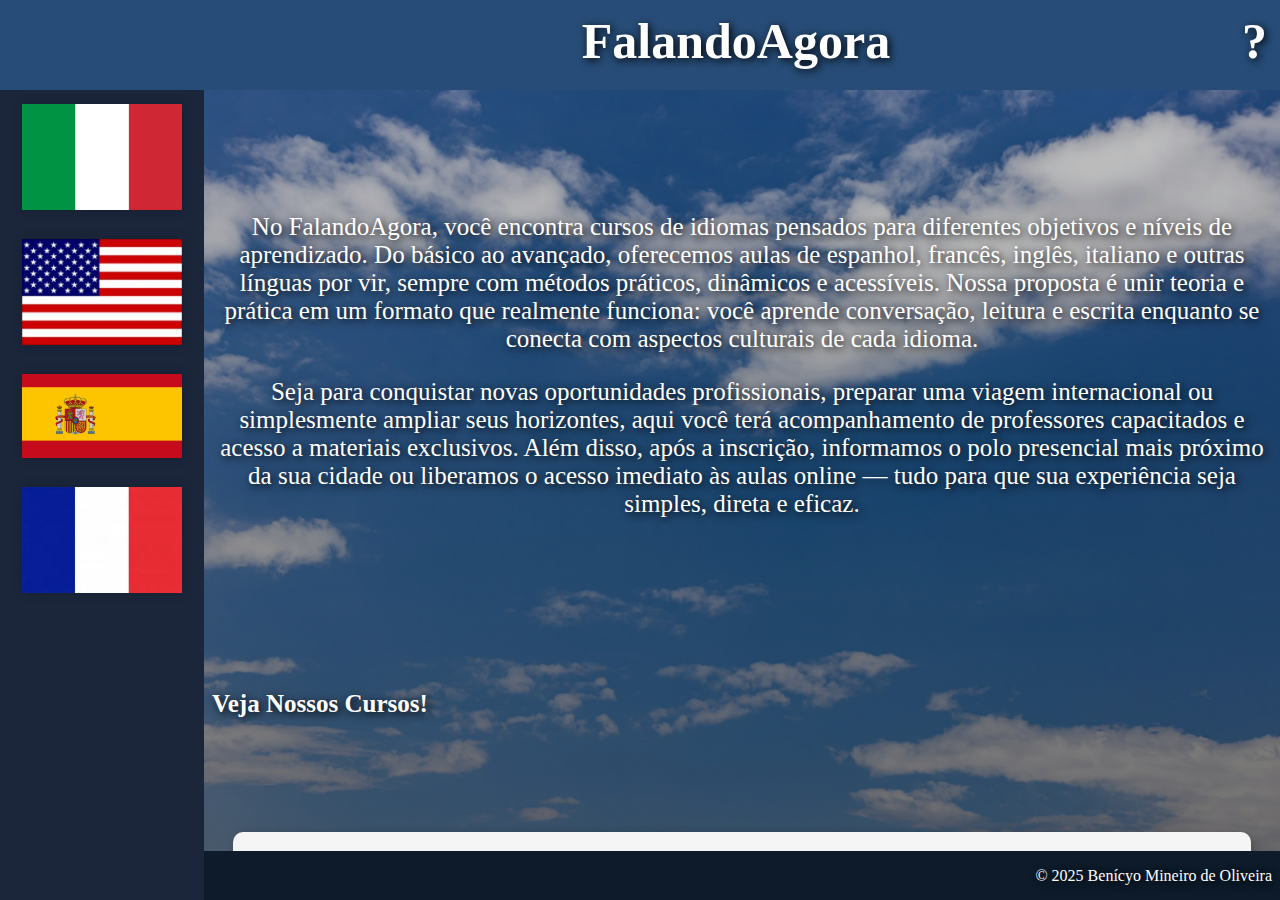
<file: index.html>
<!DOCTYPE html>
<html lang="pt-BR">
<head>
      <link rel="icon" href="imagens/emoji.png" type="image/png">
    <meta charset="UTF-8">
    <meta name="viewport" content="width=device-width, initial-scale=1.0">
    <title>FalandoAgora</title>
    <link rel="stylesheet" type="text/css" href="style.css"/>
</head>



<frameset rows="10%,*" frameborder="2%" border="none" framespacing="2%" noresize>
<frame src="header.html" name="header">

    <frameset cols="16%,*"border="none">
       
        <frame src="nav.html" name="nav">



            <frameset rows="94%,*" border="none">
            <frame src="article.html" name="article">
            <frame src="footer.html" name="footer">
            </frameset>


</frameset>

</html>
</file>
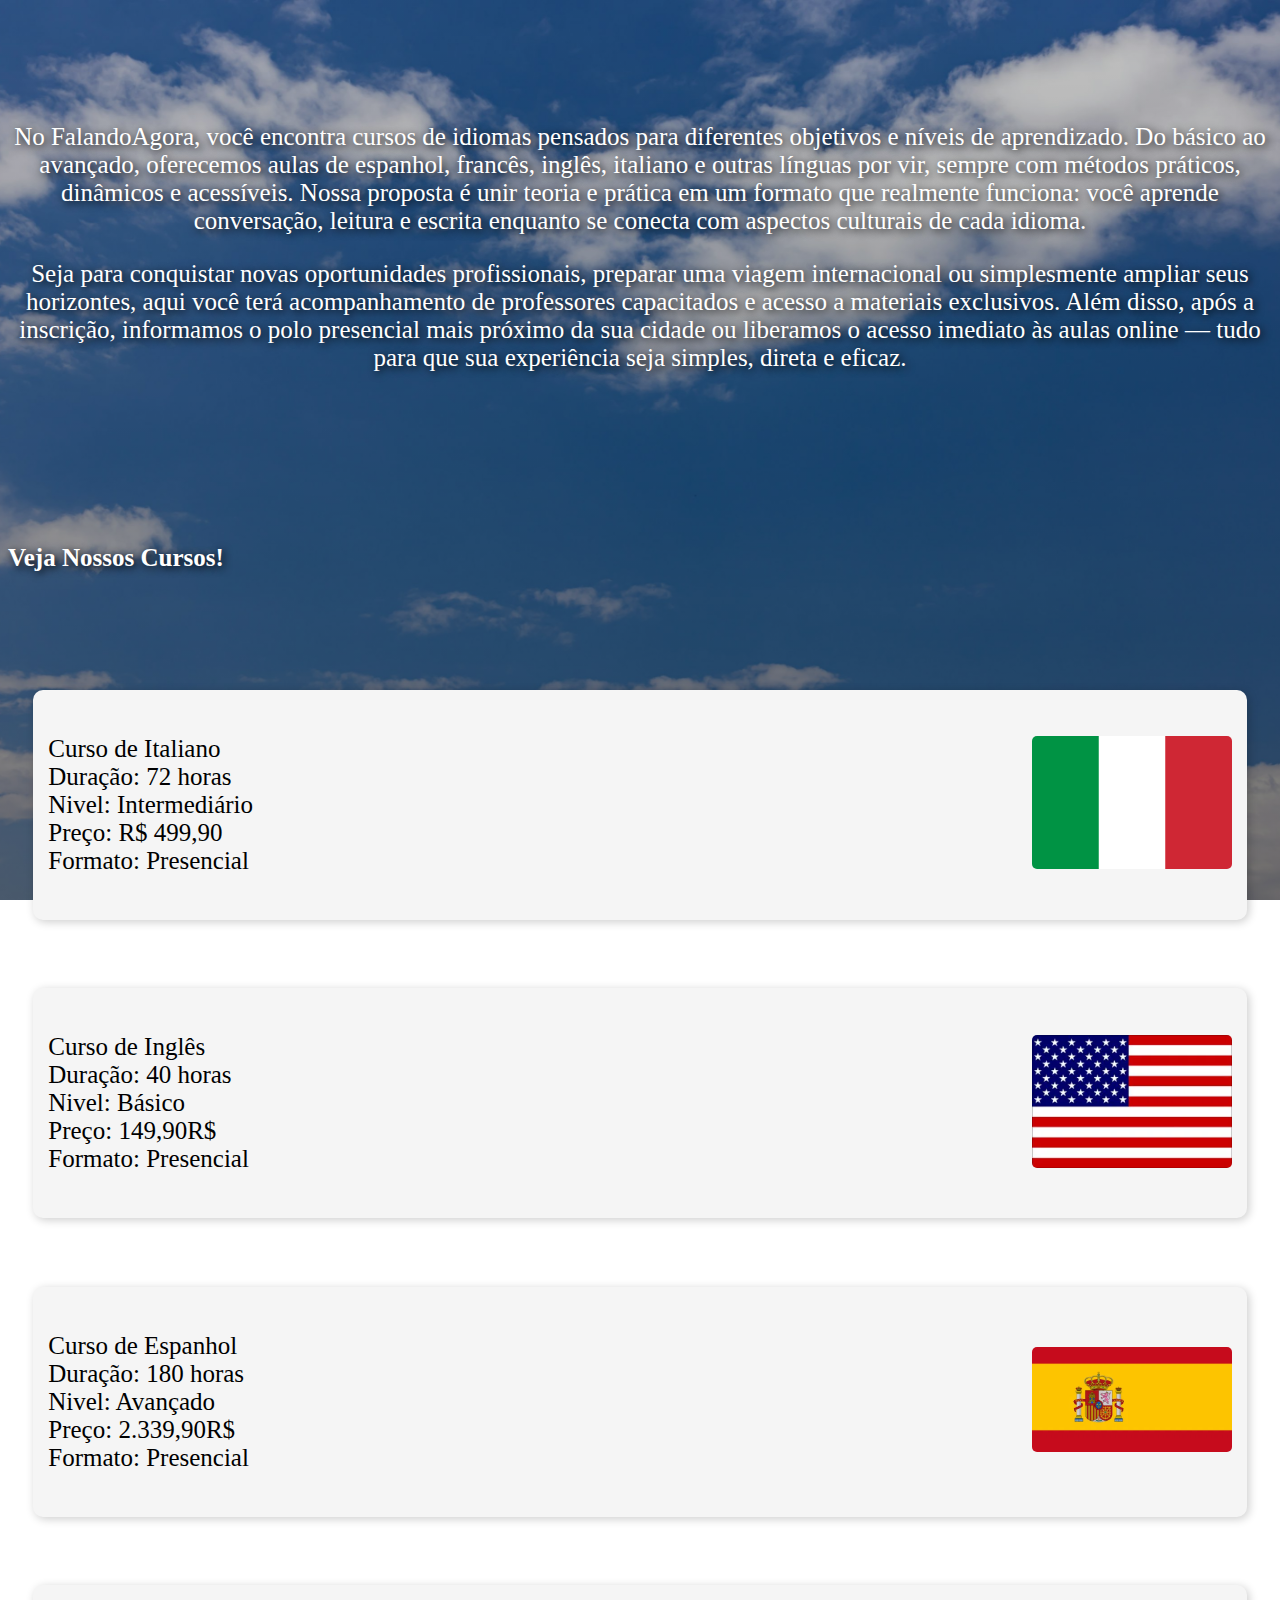
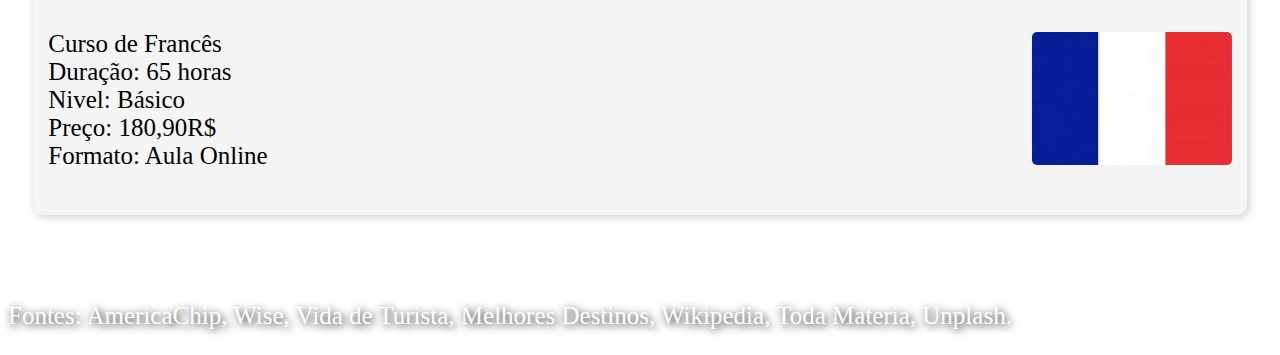
<file: article.html>
<!DOCTYPE html>
<html lang="en">
<head>
    <meta charset="UTF-8">
    <meta name="viewport" content="width=device-width, initial-scale=1.0">
    <title>Article</title>
        <link rel="stylesheet" type="text/css" href="style.css"/>
 <style type="text/css">
            body    {
              background: 
    linear-gradient(rgba(0, 0, 0, 0.2), rgba(0, 0, 0, 0.5)),
    url("imagens/ceu.jpeg");
  background-size: cover;
  background-repeat: no-repeat;
  background-position: center;
  background-attachment: fixed;
                    }
                  </style>
</head>
<body style="overflow-x: hidden;">
  <br><br><br><br><br>
        <div class="centralizar textomedio">
        <p class="textobranco">No FalandoAgora, você encontra cursos de idiomas pensados para diferentes objetivos e níveis de aprendizado. Do básico ao avançado, oferecemos aulas de espanhol, francês, inglês, italiano e outras línguas por vir, sempre com métodos práticos, dinâmicos e acessíveis. Nossa proposta é unir teoria e prática em um formato que realmente funciona: você aprende conversação, leitura e escrita enquanto se conecta com aspectos culturais de cada idioma.</p>

        <p class="textobranco">Seja para conquistar novas oportunidades profissionais, preparar uma viagem internacional ou simplesmente ampliar seus horizontes, aqui você terá acompanhamento de professores capacitados e acesso a materiais exclusivos. Além disso, após a inscrição, informamos o polo presencial mais próximo da sua cidade ou liberamos o acesso imediato às aulas online — tudo para que sua experiência seja simples, direta e eficaz.</p>
    </div>

<br><br><br><br><br><br><br>
<h2 class="textomedio textobranco">
Veja Nossos Cursos!
</h2>
<br><br><br><br>


<a href="formularioitalia.html" target="article">


<div class="card animacao">
    <div class="card-text">
                
<p class="textomedio">
        Curso de Italiano<br>
        Duração: 72 horas<br>
        Nivel: Intermediário<br>
        Preço: R$ 499,90<br>
        Formato: Presencial
</p>
    </div>

     <div class="card-img">
        <img src="imagens/bandeira_italia.jpg" alt="Imagem do curso">
    </div>    
</div>
</a> 

<br>

<a href="formulariousa.html" target="article">

<div class="card animacao">
    <div class="card-text">
                
<p class="textomedio">
        Curso de Inglês<br>
        Duração: 40 horas<br>
        Nivel: Básico<br>
        Preço: 149,90R$<br>
        Formato: Presencial
</p>
    </div>

     <div class="card-img">
        <img src="imagens/bandeira_usa.webp" alt="Imagem do curso">
    </div>    
</div>
</a>


<br>

<a href="formularioespanha.html" target="article">

<div class="card animacao">
    <div class="card-text">
                
<p class="textomedio">
        Curso de Espanhol<br>
        Duração: 180 horas<br>
        Nivel: Avançado<br>
        Preço: 2.339,90R$<br>
        Formato: Presencial
</p>
    </div>

     <div class="card-img">
        <img src="imagens/bandeira_espanha.webp" alt="Imagem do curso">
    </div>    
</div>
</a>


<br>

<a href="formulariofranca.html" target="article">

<div class="card animacao">
    <div class="card-text">
                
<p class="textomedio">
        Curso de Francês<br>
        Duração: 65 horas<br>
        Nivel: Básico<br>
        Preço: 180,90R$<br>
        Formato: Aula Online
</p>
    </div>

     <div class="card-img">
        <img src="imagens/bandeira_franca.webp" alt="Imagem do curso">
    </div>    
</div>
</a>
<br><br>
<p class="textobranco textomedio">Fontes: AmericaChip, Wise, Vida de Turista, Melhores Destinos, Wikipedia, Toda Materia, Unplash.</p>

</body>
</html>
</file>
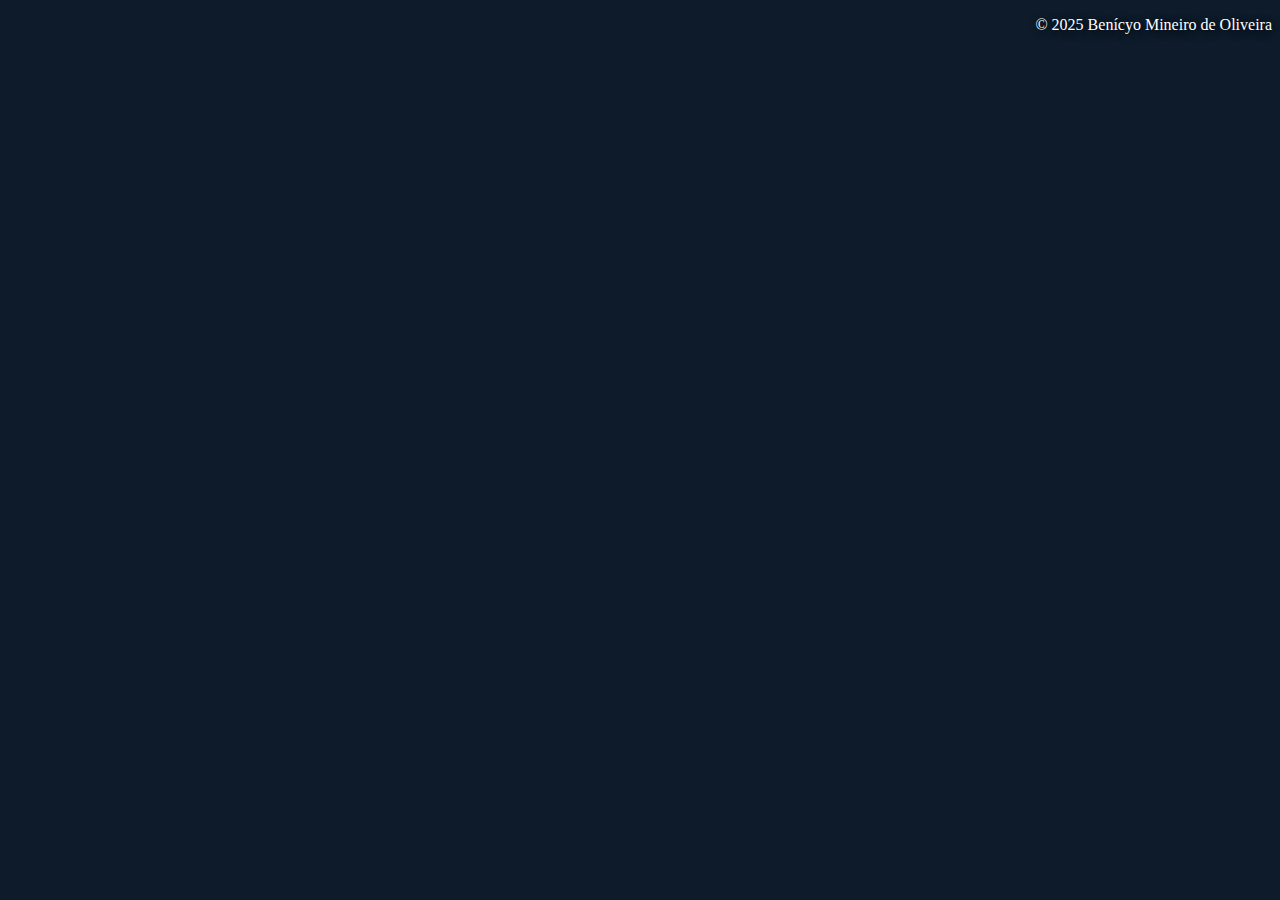
<file: footer.html>
<!DOCTYPE html>
<html lang="en">
<head>
    <meta charset="UTF-8">
    <meta name="viewport" content="width=device-width, initial-scale=1.0">
    <title>Footer</title>
        <link rel="stylesheet" type="text/css" href="style.css"/>
<style type="text/css">
            body    {
             background-color: #0D1B2A;
             overflow-y: hidden;
                  </style>


</head>
<body>



 <p class="textobranco" style="text-align: right;">© 2025 Benícyo Mineiro de Oliveira</p>
</body>
</html>
</file>
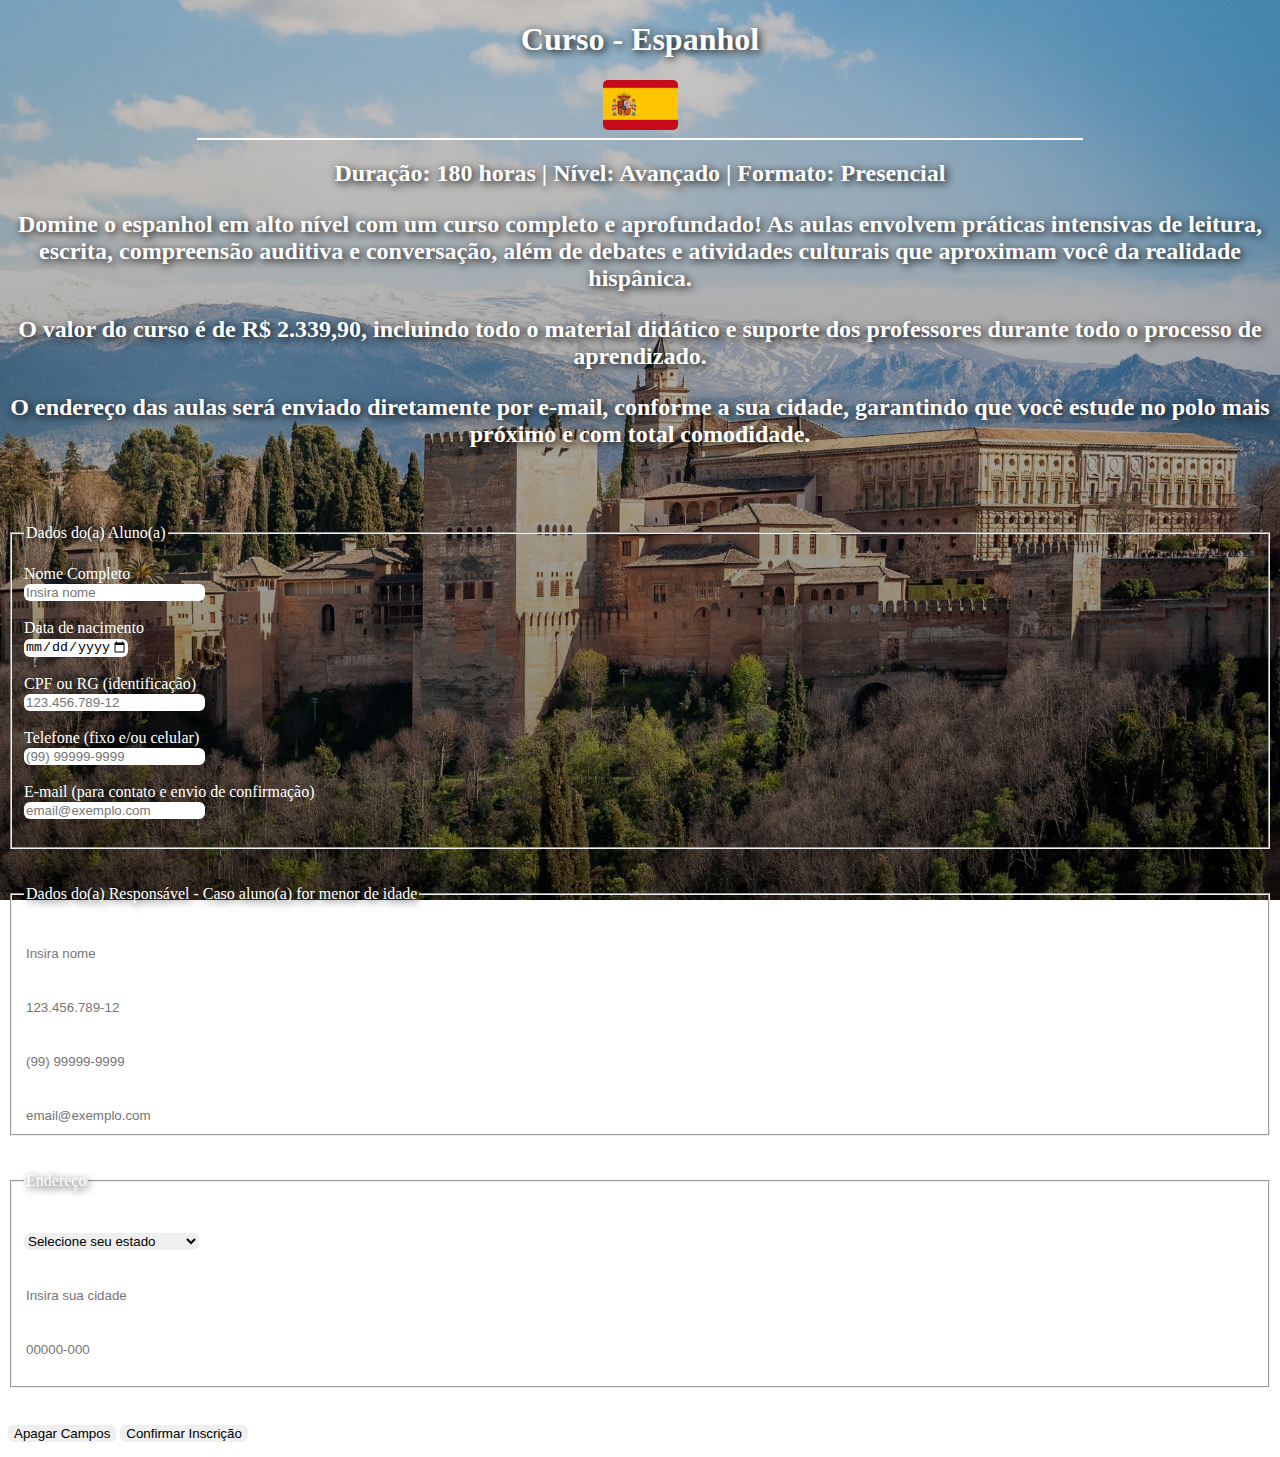
<file: formularioespanha.html>
<!DOCTYPE html>
<html lang="en">
<head>
    <meta charset="UTF-8">
    <meta name="viewport" content="width=device-width, initial-scale=1.0">
    <title>Espanha_Formulário</title>
        <link rel="stylesheet" type="text/css" href="style.css"/>
          <style type="text/css">
            body    {
              background: 
    linear-gradient(rgba(0, 0, 0, 0.2), rgba(0, 0, 0, 0.5)),
    url("imagens/fundo_espanha.jpg");
  background-size: cover;
  background-repeat: no-repeat;
  background-position: center;
  background-attachment: fixed;
                    }
                  </style>
</head>
<body>

<div class="textobranco centralizar">
<h1>
Curso - Espanhol
</h1>
  <div class="iconepequeno">
  <img src="imagens/bandeira_espanha.webp" alt="Ícone do curso">
</div>

  <hr color="white" size="2%" width="70%" align="center">


<h2>Duração: 180 horas | Nível: Avançado | Formato: Presencial<h2>

<p>Domine o espanhol em alto nível com um curso completo e aprofundado! As aulas envolvem práticas intensivas de leitura, escrita, compreensão auditiva e conversação, além de debates e atividades culturais que aproximam você da realidade hispânica.</p>

<p>O valor do curso é de R$ 2.339,90, incluindo todo o material didático e suporte dos professores durante todo o processo de aprendizado.</p>

<p>O endereço das aulas será enviado diretamente por e-mail, conforme a sua cidade, garantindo que você estude no polo mais próximo e com total comodidade.</p>
</div>
<br><br>




<p>
<form method="post" action="enviar.php">


<fieldset><br>
  <legend>Dados do(a) Aluno(a)</legend>

<label>Nome Completo</label><br>
<input type="text" name="nomealuno" placeholder="Insira nome" id="nome" size="20" maxlength="35" required>
  
<br><br>

<label>Data de nacimento</label><br>
<input type="date" name="nascimentoaluno" min="1920-01-01" max="2020-12-31" required>

<br><br>

<label>CPF ou RG (identificação)</label><br>
<input type="text" name="cpfaluno" placeholder="123.456.789-12" 
       pattern="\d{3}\.\d{3}\.\d{3}-\d{2}" required>

<br><br>

<label>Telefone (fixo e/ou celular)</label><br>
<input type="tel" name="telefonealuno" placeholder="(99) 99999-9999" 
       pattern="\(\d{2}\) \d{4,5}-\d{4}" required>

<br><br>

<label>E-mail (para contato e envio de confirmação)</label><br>
<input type="email" name="email" placeholder="email@exemplo.com" required>

<br><br>

</fieldset>

<br><br>

<fieldset><br>
  <legend>Dados do(a) Responsável - Caso aluno(a) for menor de idade</legend>

<label>Nome Completo</label><br>
<input type="text" name="nomeresponsavel" placeholder="Insira nome" id="nome" size="20" maxlength="35">
  
<br><br>

<label>CPF ou RG (identificação)</label><br>
<input type="text" name="cpfresponsavel" placeholder="123.456.789-12" 
       pattern="\d{3}\.\d{3}\.\d{3}-\d{2}">

<br><br>

       <label>Telefone (fixo e/ou celular)</label><br>
<input type="tel" name="telefoneresponsavel" placeholder="(99) 99999-9999" 
       pattern="\(\d{2}\) \d{4,5}-\d{4}">

<br><br>

<label>E-mail (para contato e envio de confirmação)</label><br>
<input type="email" name="emailresponsavel" placeholder="email@exemplo.com">

</fieldset>

<br><br>

<fieldset><br>
  <legend>Endereço</legend>

<label for="estado">Estado</label><br>
<select name="estado" id="estado" required>
  <option value="">Selecione seu estado</option>
  <option value="AC">Acre (AC)</option>
  <option value="AL">Alagoas (AL)</option>
  <option value="AP">Amapá (AP)</option>
  <option value="AM">Amazonas (AM)</option>
  <option value="BA">Bahia (BA)</option>
  <option value="CE">Ceará (CE)</option>
  <option value="DF">Distrito Federal (DF)</option>
  <option value="ES">Espírito Santo (ES)</option>
  <option value="GO">Goiás (GO)</option>
  <option value="MA">Maranhão (MA)</option>
  <option value="MT">Mato Grosso (MT)</option>
  <option value="MS">Mato Grosso do Sul (MS)</option>
  <option value="MG">Minas Gerais (MG)</option>
  <option value="PA">Pará (PA)</option>
  <option value="PB">Paraíba (PB)</option>
  <option value="PR">Paraná (PR)</option>
  <option value="PE">Pernambuco (PE)</option>
  <option value="PI">Piauí (PI)</option>
  <option value="RJ">Rio de Janeiro (RJ)</option>
  <option value="RN">Rio Grande do Norte (RN)</option>
  <option value="RS">Rio Grande do Sul (RS)</option>
  <option value="RO">Rondônia (RO)</option>
  <option value="RR">Roraima (RR)</option>
  <option value="SC">Santa Catarina (SC)</option>
  <option value="SP">São Paulo (SP)</option>
  <option value="SE">Sergipe (SE)</option>
  <option value="TO">Tocantins (TO)</option>
</select>

<br><br>

<label>Cidade</label><br>
<input type="text" name="cidade" placeholder="Insira sua cidade" id="cidade" size="20" maxlength="35" required>

<br><br>

<label>CEP</label><br>
<input type="text" name="cep" id="cep" placeholder="00000-000" pattern="\d{5}-\d{3}" required>

<br><br>

</fieldset>

<br><br>

<INPUT TYPE="RESET" VALUE="Apagar Campos">

<button type="submit">
    Confirmar Inscrição
</button>

</form>

</p>
</body>
</html>
</file>
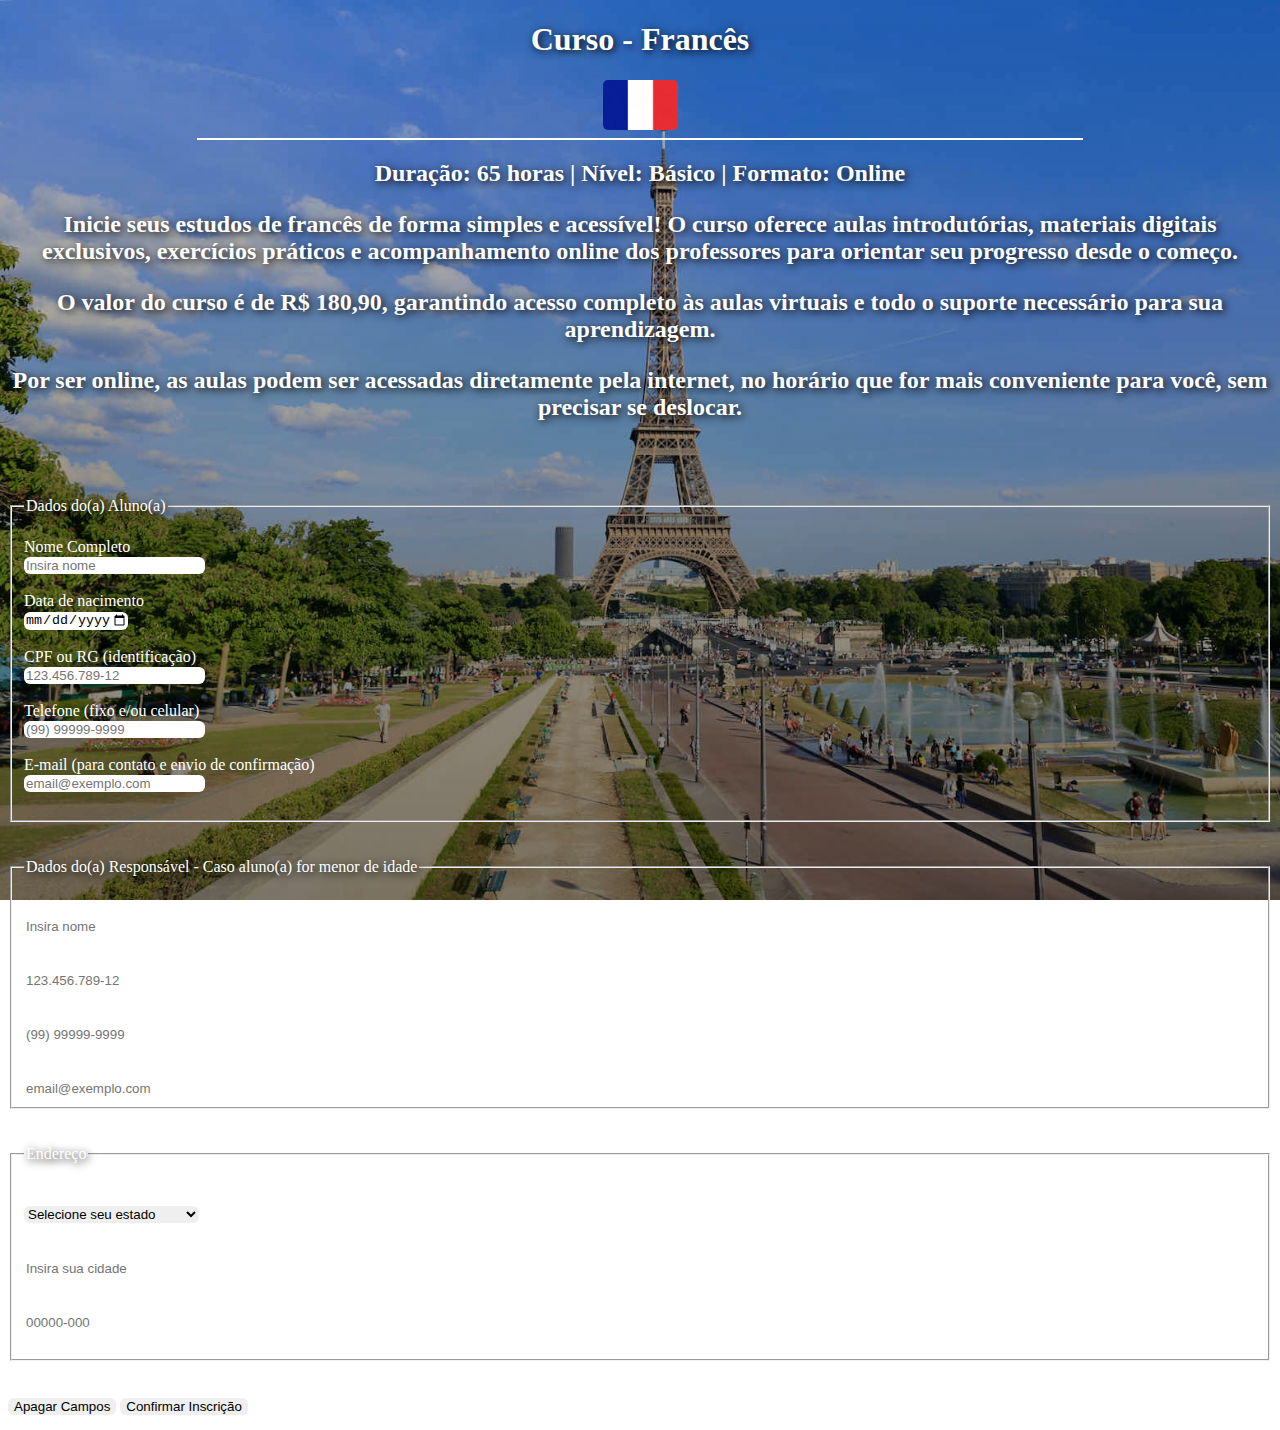
<file: formulariofranca.html>
<!DOCTYPE html>
<html lang="en">
<head>
    <meta charset="UTF-8">
    <meta name="viewport" content="width=device-width, initial-scale=1.0">
    <title>França_Formulário</title>
        <link rel="stylesheet" type="text/css" href="style.css"/>
          <style type="text/css">
            body    {
              background: 
    linear-gradient(rgba(0, 0, 0, 0.2), rgba(0, 0, 0, 0.5)),
    url("imagens/fundo_franca.jpeg");
  background-size: cover;
  background-repeat: no-repeat;
  background-position: center;
  background-attachment: fixed;
                    }
                  </style>
</head>
<body>

<div class="textobranco centralizar">
<h1>
Curso - Francês
</h1>
  <div class="iconepequeno">
  <img src="imagens/bandeira_franca.webp" alt="Ícone do curso">
</div>

  <hr color="white" size="2%" width="70%" align="center">


<h2>Duração: 65 horas | Nível: Básico | Formato: Online<h2>

<p>Inicie seus estudos de francês de forma simples e acessível! O curso oferece aulas introdutórias, materiais digitais exclusivos, exercícios práticos e acompanhamento online dos professores para orientar seu progresso desde o começo.</p>

<p>O valor do curso é de R$ 180,90, garantindo acesso completo às aulas virtuais e todo o suporte necessário para sua aprendizagem.</p>

<p>Por ser online, as aulas podem ser acessadas diretamente pela internet, no horário que for mais conveniente para você, sem precisar se deslocar.</p>
</div>
<br><br>




<p>
<form method="post" action="enviar.php">


<fieldset><br>
  <legend>Dados do(a) Aluno(a)</legend>

<label>Nome Completo</label><br>
<input type="text" name="nomealuno" placeholder="Insira nome" id="nome" size="20" maxlength="35" required>
  
<br><br>

<label>Data de nacimento</label><br>
<input type="date" name="nascimentoaluno" min="1920-01-01" max="2020-12-31" required>

<br><br>

<label>CPF ou RG (identificação)</label><br>
<input type="text" name="cpfaluno" placeholder="123.456.789-12" 
       pattern="\d{3}\.\d{3}\.\d{3}-\d{2}" required>

<br><br>

<label>Telefone (fixo e/ou celular)</label><br>
<input type="tel" name="telefonealuno" placeholder="(99) 99999-9999" 
       pattern="\(\d{2}\) \d{4,5}-\d{4}" required>

<br><br>

<label>E-mail (para contato e envio de confirmação)</label><br>
<input type="email" name="email" placeholder="email@exemplo.com" required>

<br><br>

</fieldset>

<br><br>

<fieldset><br>
  <legend>Dados do(a) Responsável - Caso aluno(a) for menor de idade</legend>

<label>Nome Completo</label><br>
<input type="text" name="nomeresponsavel" placeholder="Insira nome" id="nome" size="20" maxlength="35">
  
<br><br>

<label>CPF ou RG (identificação)</label><br>
<input type="text" name="cpfresponsavel" placeholder="123.456.789-12" 
       pattern="\d{3}\.\d{3}\.\d{3}-\d{2}">

<br><br>

       <label>Telefone (fixo e/ou celular)</label><br>
<input type="tel" name="telefoneresponsavel" placeholder="(99) 99999-9999" 
       pattern="\(\d{2}\) \d{4,5}-\d{4}">

<br><br>

<label>E-mail (para contato e envio de confirmação)</label><br>
<input type="email" name="emailresponsavel" placeholder="email@exemplo.com">

</fieldset>

<br><br>

<fieldset><br>
  <legend>Endereço</legend>

<label for="estado">Estado</label><br>
<select name="estado" id="estado" required>
  <option value="">Selecione seu estado</option>
  <option value="AC">Acre (AC)</option>
  <option value="AL">Alagoas (AL)</option>
  <option value="AP">Amapá (AP)</option>
  <option value="AM">Amazonas (AM)</option>
  <option value="BA">Bahia (BA)</option>
  <option value="CE">Ceará (CE)</option>
  <option value="DF">Distrito Federal (DF)</option>
  <option value="ES">Espírito Santo (ES)</option>
  <option value="GO">Goiás (GO)</option>
  <option value="MA">Maranhão (MA)</option>
  <option value="MT">Mato Grosso (MT)</option>
  <option value="MS">Mato Grosso do Sul (MS)</option>
  <option value="MG">Minas Gerais (MG)</option>
  <option value="PA">Pará (PA)</option>
  <option value="PB">Paraíba (PB)</option>
  <option value="PR">Paraná (PR)</option>
  <option value="PE">Pernambuco (PE)</option>
  <option value="PI">Piauí (PI)</option>
  <option value="RJ">Rio de Janeiro (RJ)</option>
  <option value="RN">Rio Grande do Norte (RN)</option>
  <option value="RS">Rio Grande do Sul (RS)</option>
  <option value="RO">Rondônia (RO)</option>
  <option value="RR">Roraima (RR)</option>
  <option value="SC">Santa Catarina (SC)</option>
  <option value="SP">São Paulo (SP)</option>
  <option value="SE">Sergipe (SE)</option>
  <option value="TO">Tocantins (TO)</option>
</select>

<br><br>

<label>Cidade</label><br>
<input type="text" name="cidade" placeholder="Insira sua cidade" id="cidade" size="20" maxlength="35" required>

<br><br>

<label>CEP</label><br>
<input type="text" name="cep" id="cep" placeholder="00000-000" pattern="\d{5}-\d{3}" required>

<br><br>

</fieldset>

<br><br>

<INPUT TYPE="RESET" VALUE="Apagar Campos">

<button type="submit">
    Confirmar Inscrição
</button>

</form>

</p>
</body>
</html>
</file>
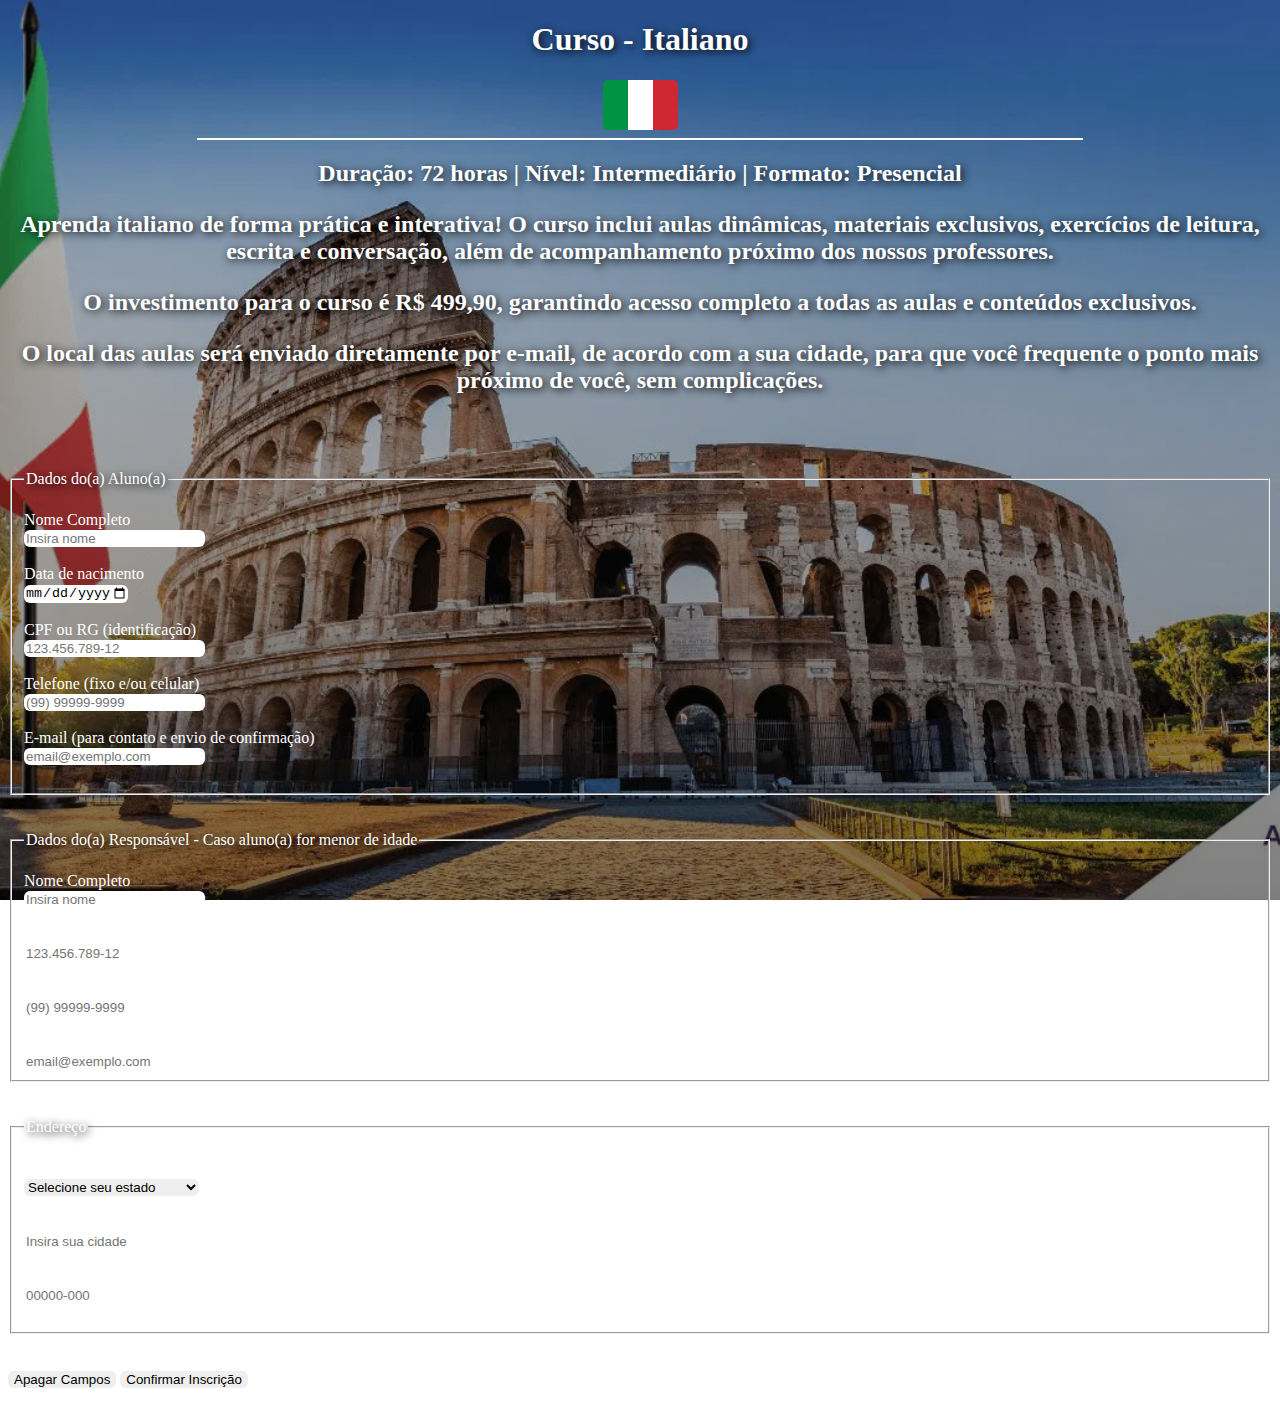
<file: formularioitalia.html>
<!DOCTYPE html>
<html lang="en">
<head>
    <meta charset="UTF-8">
    <meta name="viewport" content="width=device-width, initial-scale=1.0">
    <title>Itália_Formulário</title>
        <link rel="stylesheet" type="text/css" href="style.css"/>
          <style type="text/css">
            body    {
              background: 
    linear-gradient(rgba(0, 0, 0, 0.2), rgba(0, 0, 0, 0.5)),
    url("imagens/fundo_italia.webp");
  background-size: cover;
  background-repeat: no-repeat;
  background-position: center;
  background-attachment: fixed;
                    }
                  </style>
</head>
<body>

<div class="textobranco centralizar">
<h1>
Curso - Italiano
</h1>
  <div class="iconepequeno">
  <img src="imagens/bandeira_italia.jpg" alt="Ícone do curso">
</div>

  <hr color="white" size="2%" width="70%" align="center">


<h2>Duração: 72 horas | Nível: Intermediário | Formato: Presencial<h2>

<p>Aprenda italiano de forma prática e interativa! O curso inclui aulas dinâmicas, materiais exclusivos, exercícios de leitura, escrita e conversação, além de acompanhamento próximo dos nossos professores.</p>

<p>O investimento para o curso é R$ 499,90, garantindo acesso completo a todas as aulas e conteúdos exclusivos.</p>

<p>O local das aulas será enviado diretamente por e-mail, de acordo com a sua cidade, para que você frequente o ponto mais próximo de você, sem complicações.</p>
</div>
<br><br>




<p>
<form method="post" action="enviar.php">


<fieldset><br>
  <legend>Dados do(a) Aluno(a)</legend>

<label>Nome Completo</label><br>
<input type="text" name="nomealuno" placeholder="Insira nome" id="nome" size="20" maxlength="35" required>
  
<br><br>

<label>Data de nacimento</label><br>
<input type="date" name="nascimentoaluno" min="1920-01-01" max="2020-12-31" required>

<br><br>

<label>CPF ou RG (identificação)</label><br>
<input type="text" name="cpfaluno" placeholder="123.456.789-12" 
       pattern="\d{3}\.\d{3}\.\d{3}-\d{2}" required>

<br><br>

<label>Telefone (fixo e/ou celular)</label><br>
<input type="tel" name="telefonealuno" placeholder="(99) 99999-9999" 
       pattern="\(\d{2}\) \d{4,5}-\d{4}" required>

<br><br>

<label>E-mail (para contato e envio de confirmação)</label><br>
<input type="email" name="email" placeholder="email@exemplo.com" required>

<br><br>

</fieldset>

<br><br>

<fieldset><br>
  <legend>Dados do(a) Responsável - Caso aluno(a) for menor de idade</legend>

<label>Nome Completo</label><br>
<input type="text" name="nomeresponsavel" placeholder="Insira nome" id="nome" size="20" maxlength="35">
  
<br><br>

<label>CPF ou RG (identificação)</label><br>
<input type="text" name="cpfresponsavel" placeholder="123.456.789-12" 
       pattern="\d{3}\.\d{3}\.\d{3}-\d{2}">

<br><br>

       <label>Telefone (fixo e/ou celular)</label><br>
<input type="tel" name="telefoneresponsavel" placeholder="(99) 99999-9999" 
       pattern="\(\d{2}\) \d{4,5}-\d{4}">

<br><br>

<label>E-mail (para contato e envio de confirmação)</label><br>
<input type="email" name="emailresponsavel" placeholder="email@exemplo.com">

</fieldset>

<br><br>

<fieldset><br>
  <legend>Endereço</legend>

<label for="estado">Estado</label><br>
<select name="estado" id="estado" required>
  <option value="">Selecione seu estado</option>
  <option value="AC">Acre (AC)</option>
  <option value="AL">Alagoas (AL)</option>
  <option value="AP">Amapá (AP)</option>
  <option value="AM">Amazonas (AM)</option>
  <option value="BA">Bahia (BA)</option>
  <option value="CE">Ceará (CE)</option>
  <option value="DF">Distrito Federal (DF)</option>
  <option value="ES">Espírito Santo (ES)</option>
  <option value="GO">Goiás (GO)</option>
  <option value="MA">Maranhão (MA)</option>
  <option value="MT">Mato Grosso (MT)</option>
  <option value="MS">Mato Grosso do Sul (MS)</option>
  <option value="MG">Minas Gerais (MG)</option>
  <option value="PA">Pará (PA)</option>
  <option value="PB">Paraíba (PB)</option>
  <option value="PR">Paraná (PR)</option>
  <option value="PE">Pernambuco (PE)</option>
  <option value="PI">Piauí (PI)</option>
  <option value="RJ">Rio de Janeiro (RJ)</option>
  <option value="RN">Rio Grande do Norte (RN)</option>
  <option value="RS">Rio Grande do Sul (RS)</option>
  <option value="RO">Rondônia (RO)</option>
  <option value="RR">Roraima (RR)</option>
  <option value="SC">Santa Catarina (SC)</option>
  <option value="SP">São Paulo (SP)</option>
  <option value="SE">Sergipe (SE)</option>
  <option value="TO">Tocantins (TO)</option>
</select>

<br><br>

<label>Cidade</label><br>
<input type="text" name="cidade" placeholder="Insira sua cidade" id="cidade" size="20" maxlength="35" required>

<br><br>

<label>CEP</label><br>
<input type="text" name="cep" id="cep" placeholder="00000-000" pattern="\d{5}-\d{3}" required>

<br><br>

</fieldset>

<br><br>

<INPUT TYPE="RESET" VALUE="Apagar Campos">

<button type="submit">
    Confirmar Inscrição
</button>

</form>

</p>
</body>
</html>
</file>
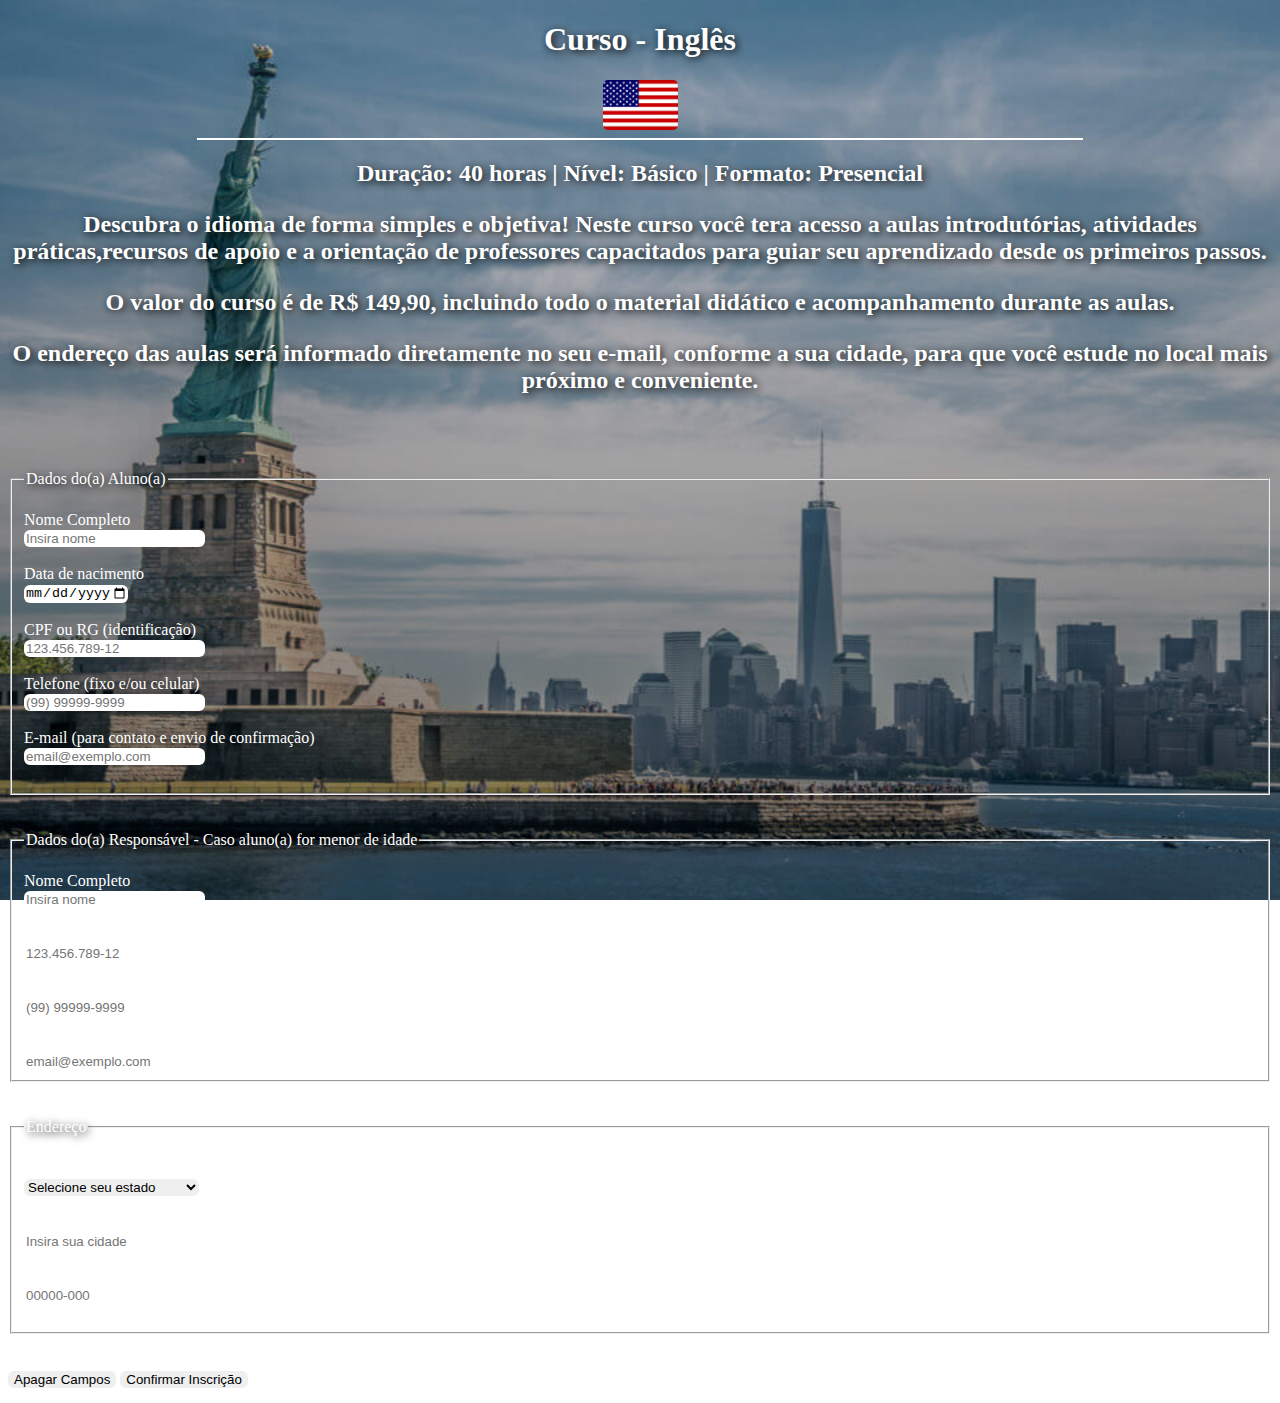
<file: formulariousa.html>
<!DOCTYPE html>
<html lang="en">
<head>
    <meta charset="UTF-8">
    <meta name="viewport" content="width=device-width, initial-scale=1.0">
    <title>USA_Formulário</title>
        <link rel="stylesheet" type="text/css" href="style.css"/>
          <style type="text/css">
            body    {
              background: 
    linear-gradient(rgba(0, 0, 0, 0.2), rgba(0, 0, 0, 0.5)),
    url("imagens/fundo_usa.jpg");
  background-size: cover;
  background-repeat: no-repeat;
  background-position: center;
  background-attachment: fixed;
                    }
                  </style>
</head>
<body>

<div class="textobranco centralizar">
<h1>
Curso - Inglês
</h1>
  <div class="iconepequeno">
  <img src="imagens/bandeira_usa.webp" alt="Ícone do curso">
</div>

  <hr color="white" size="2%" width="70%" align="center">


<h2>Duração: 40 horas | Nível: Básico | Formato: Presencial<h2>

<p>Descubra o idioma de forma simples e objetiva! Neste curso você tera acesso a aulas introdutórias, atividades práticas,recursos de apoio e a orientação de professores capacitados para guiar seu aprendizado desde os primeiros passos. </p>

<p>O valor do curso é de R$ 149,90, incluindo todo o material didático e acompanhamento durante as aulas.</p>

<p>O endereço das aulas será informado diretamente no seu e-mail, conforme a sua cidade, para que você estude no local mais próximo e conveniente.</p>
</div>
<br><br>




<p>
<form method="post" action="enviar.php">


<fieldset><br>
  <legend>Dados do(a) Aluno(a)</legend>

<label>Nome Completo</label><br>
<input type="text" name="nomealuno" placeholder="Insira nome" id="nome" size="20" maxlength="35" required>
  
<br><br>

<label>Data de nacimento</label><br>
<input type="date" name="nascimentoaluno" min="1920-01-01" max="2020-12-31" required>

<br><br>

<label>CPF ou RG (identificação)</label><br>
<input type="text" name="cpfaluno" placeholder="123.456.789-12" 
       pattern="\d{3}\.\d{3}\.\d{3}-\d{2}" required>

<br><br>

<label>Telefone (fixo e/ou celular)</label><br>
<input type="tel" name="telefonealuno" placeholder="(99) 99999-9999" 
       pattern="\(\d{2}\) \d{4,5}-\d{4}" required>

<br><br>

<label>E-mail (para contato e envio de confirmação)</label><br>
<input type="email" name="email" placeholder="email@exemplo.com" required>

<br><br>

</fieldset>

<br><br>

<fieldset><br>
  <legend>Dados do(a) Responsável - Caso aluno(a) for menor de idade</legend>

<label>Nome Completo</label><br>
<input type="text" name="nomeresponsavel" placeholder="Insira nome" id="nome" size="20" maxlength="35">
  
<br><br>

<label>CPF ou RG (identificação)</label><br>
<input type="text" name="cpfresponsavel" placeholder="123.456.789-12" 
       pattern="\d{3}\.\d{3}\.\d{3}-\d{2}">

<br><br>

       <label>Telefone (fixo e/ou celular)</label><br>
<input type="tel" name="telefoneresponsavel" placeholder="(99) 99999-9999" 
       pattern="\(\d{2}\) \d{4,5}-\d{4}">

<br><br>

<label>E-mail (para contato e envio de confirmação)</label><br>
<input type="email" name="emailresponsavel" placeholder="email@exemplo.com">

</fieldset>

<br><br>

<fieldset><br>
  <legend>Endereço</legend>

<label for="estado">Estado</label><br>
<select name="estado" id="estado" required>
  <option value="">Selecione seu estado</option>
  <option value="AC">Acre (AC)</option>
  <option value="AL">Alagoas (AL)</option>
  <option value="AP">Amapá (AP)</option>
  <option value="AM">Amazonas (AM)</option>
  <option value="BA">Bahia (BA)</option>
  <option value="CE">Ceará (CE)</option>
  <option value="DF">Distrito Federal (DF)</option>
  <option value="ES">Espírito Santo (ES)</option>
  <option value="GO">Goiás (GO)</option>
  <option value="MA">Maranhão (MA)</option>
  <option value="MT">Mato Grosso (MT)</option>
  <option value="MS">Mato Grosso do Sul (MS)</option>
  <option value="MG">Minas Gerais (MG)</option>
  <option value="PA">Pará (PA)</option>
  <option value="PB">Paraíba (PB)</option>
  <option value="PR">Paraná (PR)</option>
  <option value="PE">Pernambuco (PE)</option>
  <option value="PI">Piauí (PI)</option>
  <option value="RJ">Rio de Janeiro (RJ)</option>
  <option value="RN">Rio Grande do Norte (RN)</option>
  <option value="RS">Rio Grande do Sul (RS)</option>
  <option value="RO">Rondônia (RO)</option>
  <option value="RR">Roraima (RR)</option>
  <option value="SC">Santa Catarina (SC)</option>
  <option value="SP">São Paulo (SP)</option>
  <option value="SE">Sergipe (SE)</option>
  <option value="TO">Tocantins (TO)</option>
</select>

<br><br>

<label>Cidade</label><br>
<input type="text" name="cidade" placeholder="Insira sua cidade" id="cidade" size="20" maxlength="35" required>

<br><br>

<label>CEP</label><br>
<input type="text" name="cep" id="cep" placeholder="00000-000" pattern="\d{5}-\d{3}" required>

<br><br>

</fieldset>

<br><br>

<INPUT TYPE="RESET" VALUE="Apagar Campos">

<button type="submit">
    Confirmar Inscrição
</button>

</form>

</p>
</body>
</html>
</file>
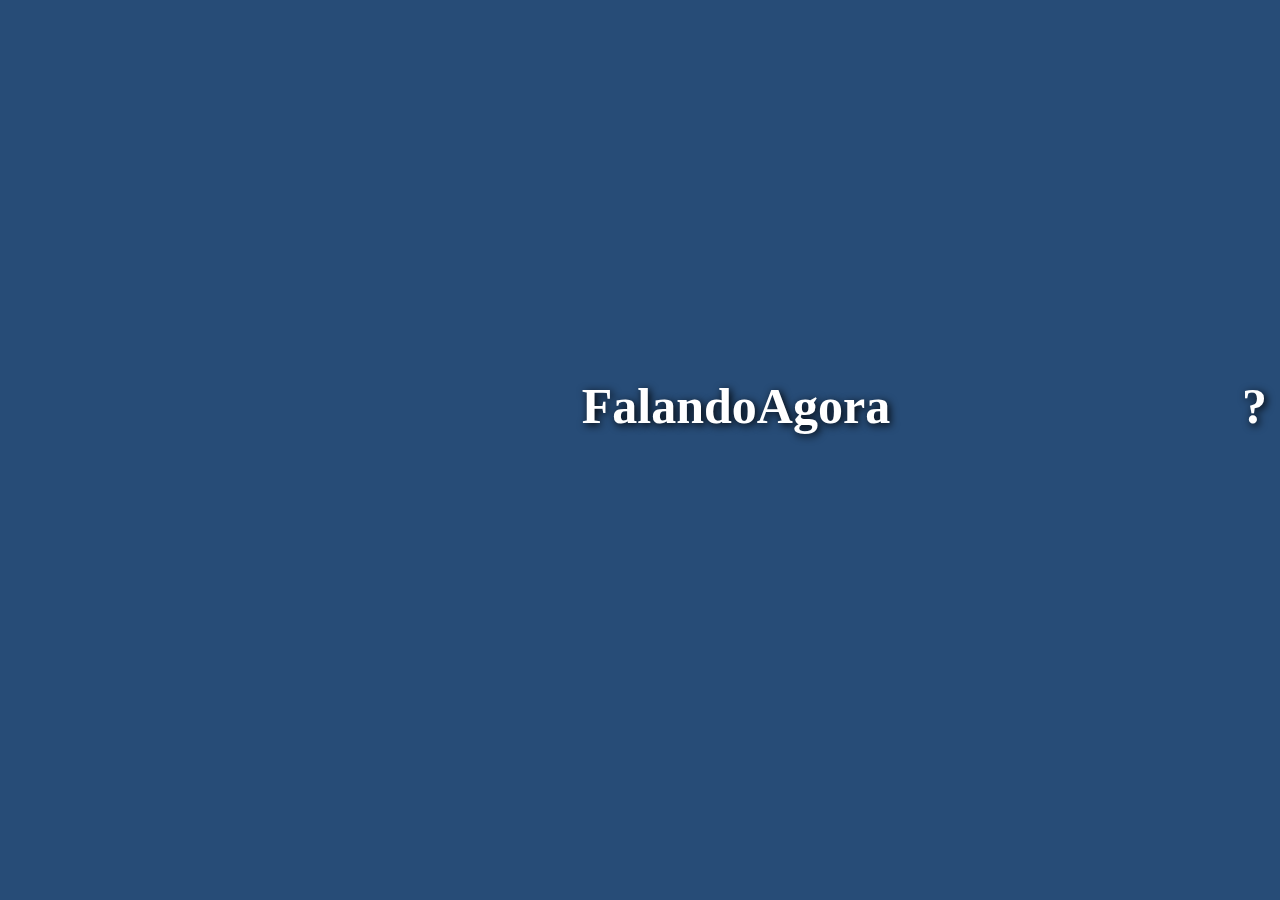
<file: header.html>
<!DOCTYPE html>
<html lang="en">
<head>
    <meta charset="UTF-8">
    <meta name="viewport" content="width=device-width, initial-scale=1.0">
    <title>Header</title>
        <link rel="stylesheet" type="text/css" href="style.css"/>
        
<style type="text/css">
            body    {
              background-color: #274C77;
              overflow-y: hidden;
              overflow-x: hidden;
                  </style>

</head>
<body>

   <a href="article.html" target="article" class="textomedio textobranco">
<div style="position: absolute; top: 45%; left: 57.5%; transform: translate(-50%, -50%); display: flex; justify-content: flex-end;">
  <h1 class="textobranco">FalandoAgora</h1>
</div>
</a>

 <a href="perguntas.html" target="article" class="textomedio textobranco">
    <div style="position: absolute; top: 45%; left: 98%; transform: translate(-50%, -50%); display: flex; justify-content: flex-end;">
<h1  class="textobranco">?</h1>
</div>
</a>



</body>
</html>
</file>
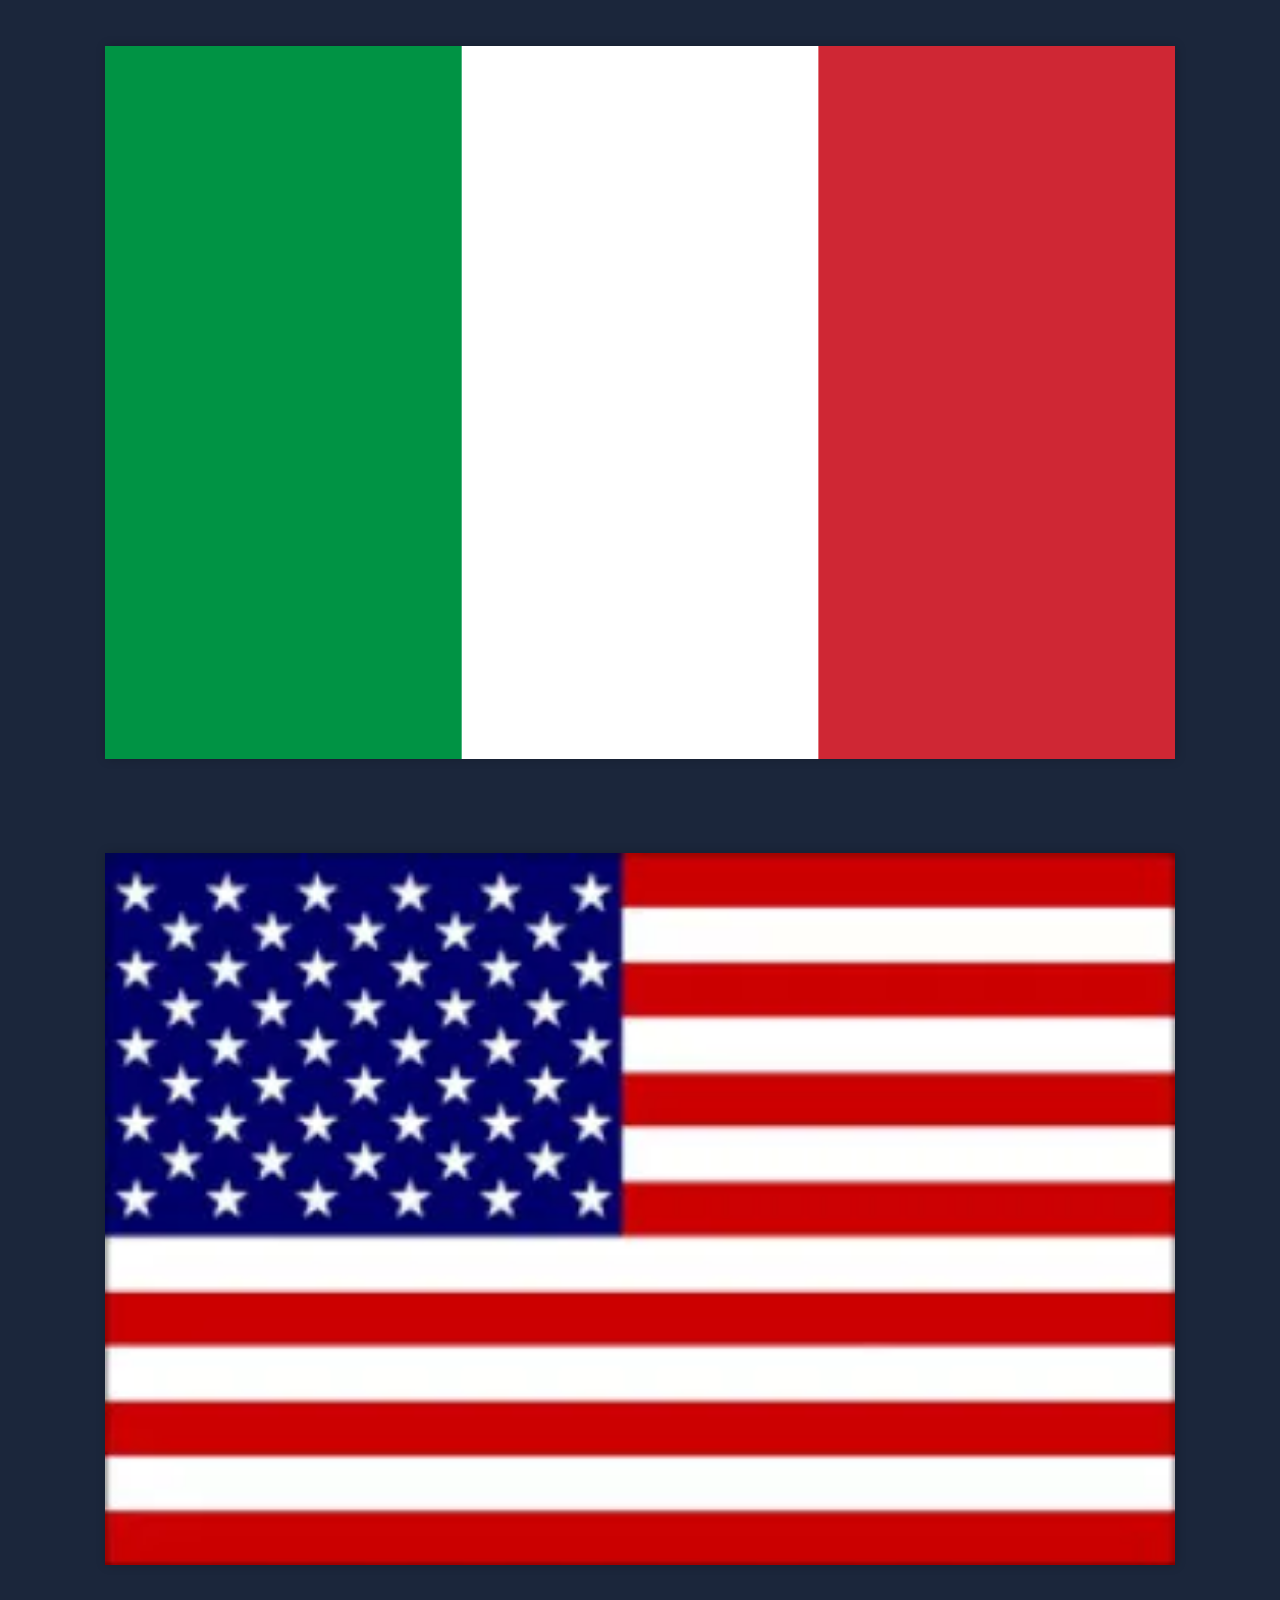
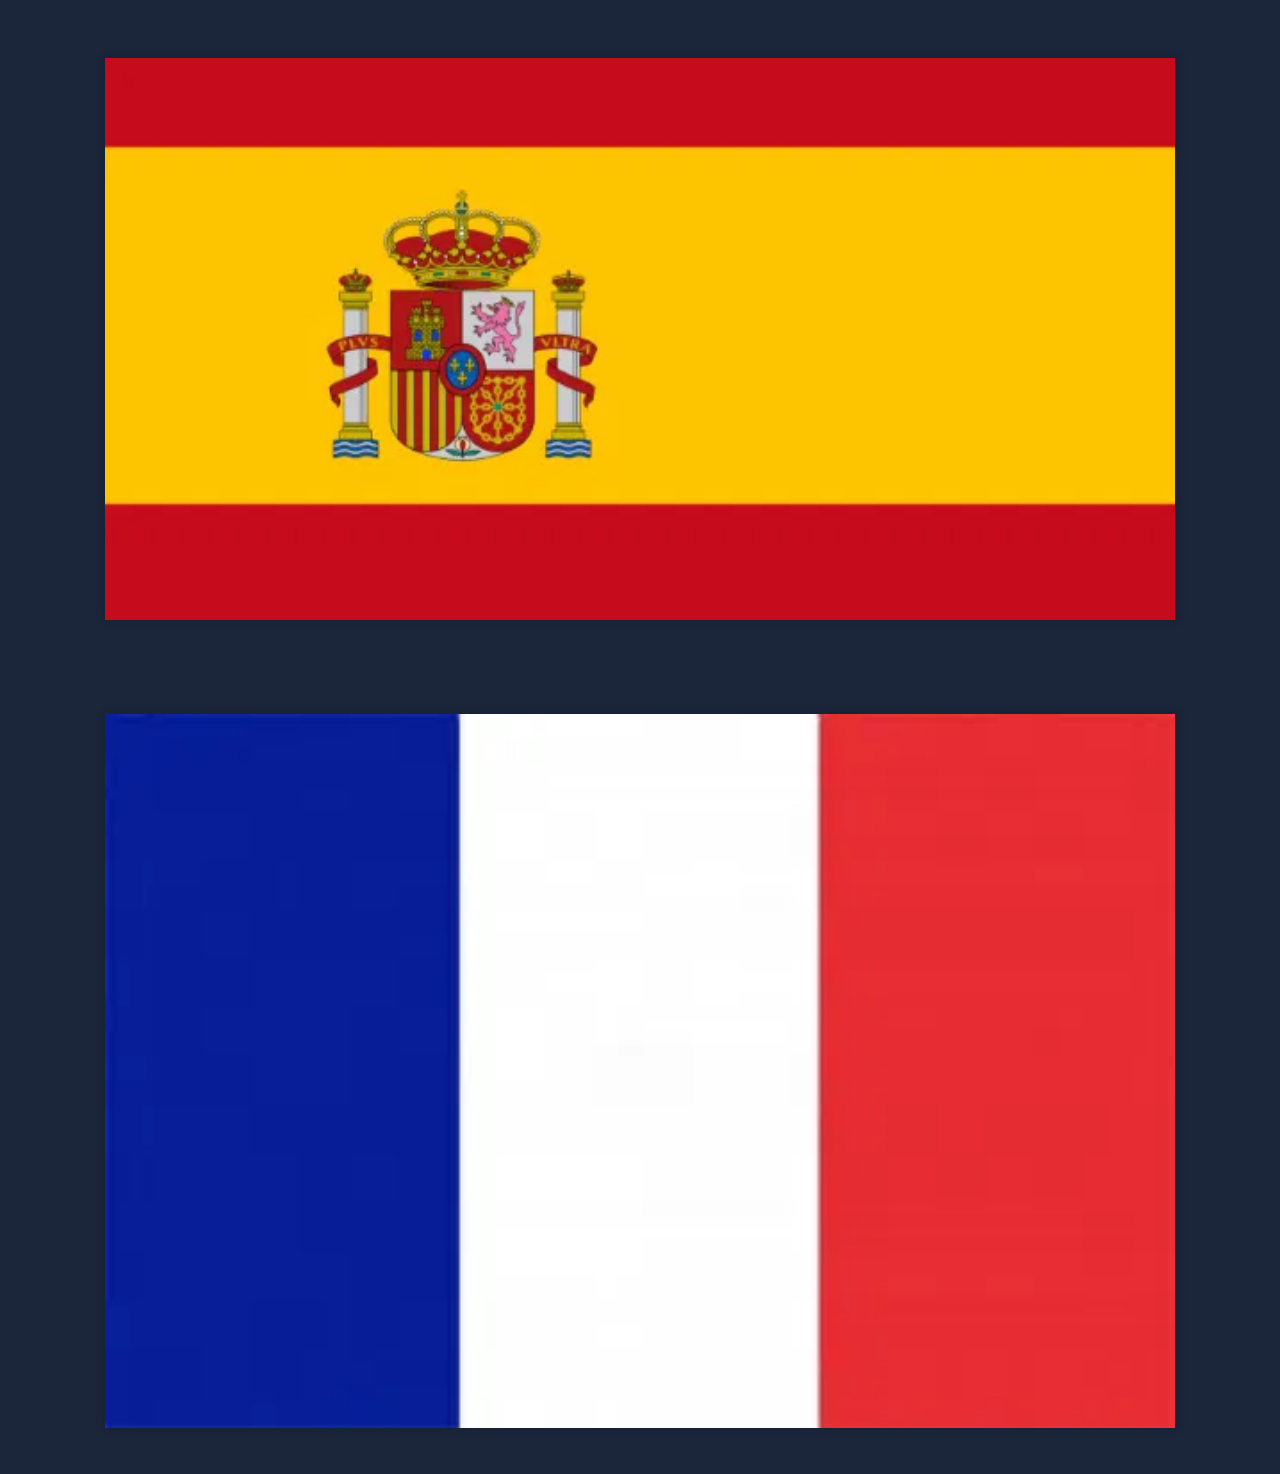
<file: nav.html>
<!DOCTYPE html>
<html lang="en">
<head>
    <meta charset="UTF-8">
    <meta name="viewport" content="width=device-width, initial-scale=1.0">
    <title>Nav</title>
        <link rel="stylesheet" type="text/css" href="style.css"/>
        
   
<style type="text/css">
            body    {
              background-color: #1B263B;
                  </style>

</head>
<body style="overflow: hidden;">

  

<a href="formularioitalia.html" target="article">
 <div class="iconemedio animacao">
  <img src="imagens/bandeira_italia.jpg" alt="Ícone do curso">
</div>

</a>

<br>


<a href="formulariousa.html" target="article">
 <div class="iconemedio animacao">
  <img src="imagens/bandeira_usa.webp" alt="Ícone do curso">
</div>

</a>

<br>


<a href="formularioespanha.html" target="article">
 <div class="iconemedio animacao">
  <img src="imagens/bandeira_espanha.webp" alt="Ícone do curso">
</div>

</a>

<br>


<a href="formulariofranca.html" target="article">
 <div class="iconemedio animacao">
  <img src="imagens/bandeira_franca.webp" alt="Ícone do curso">
</div>

</a>


</body>
</html>
</file>
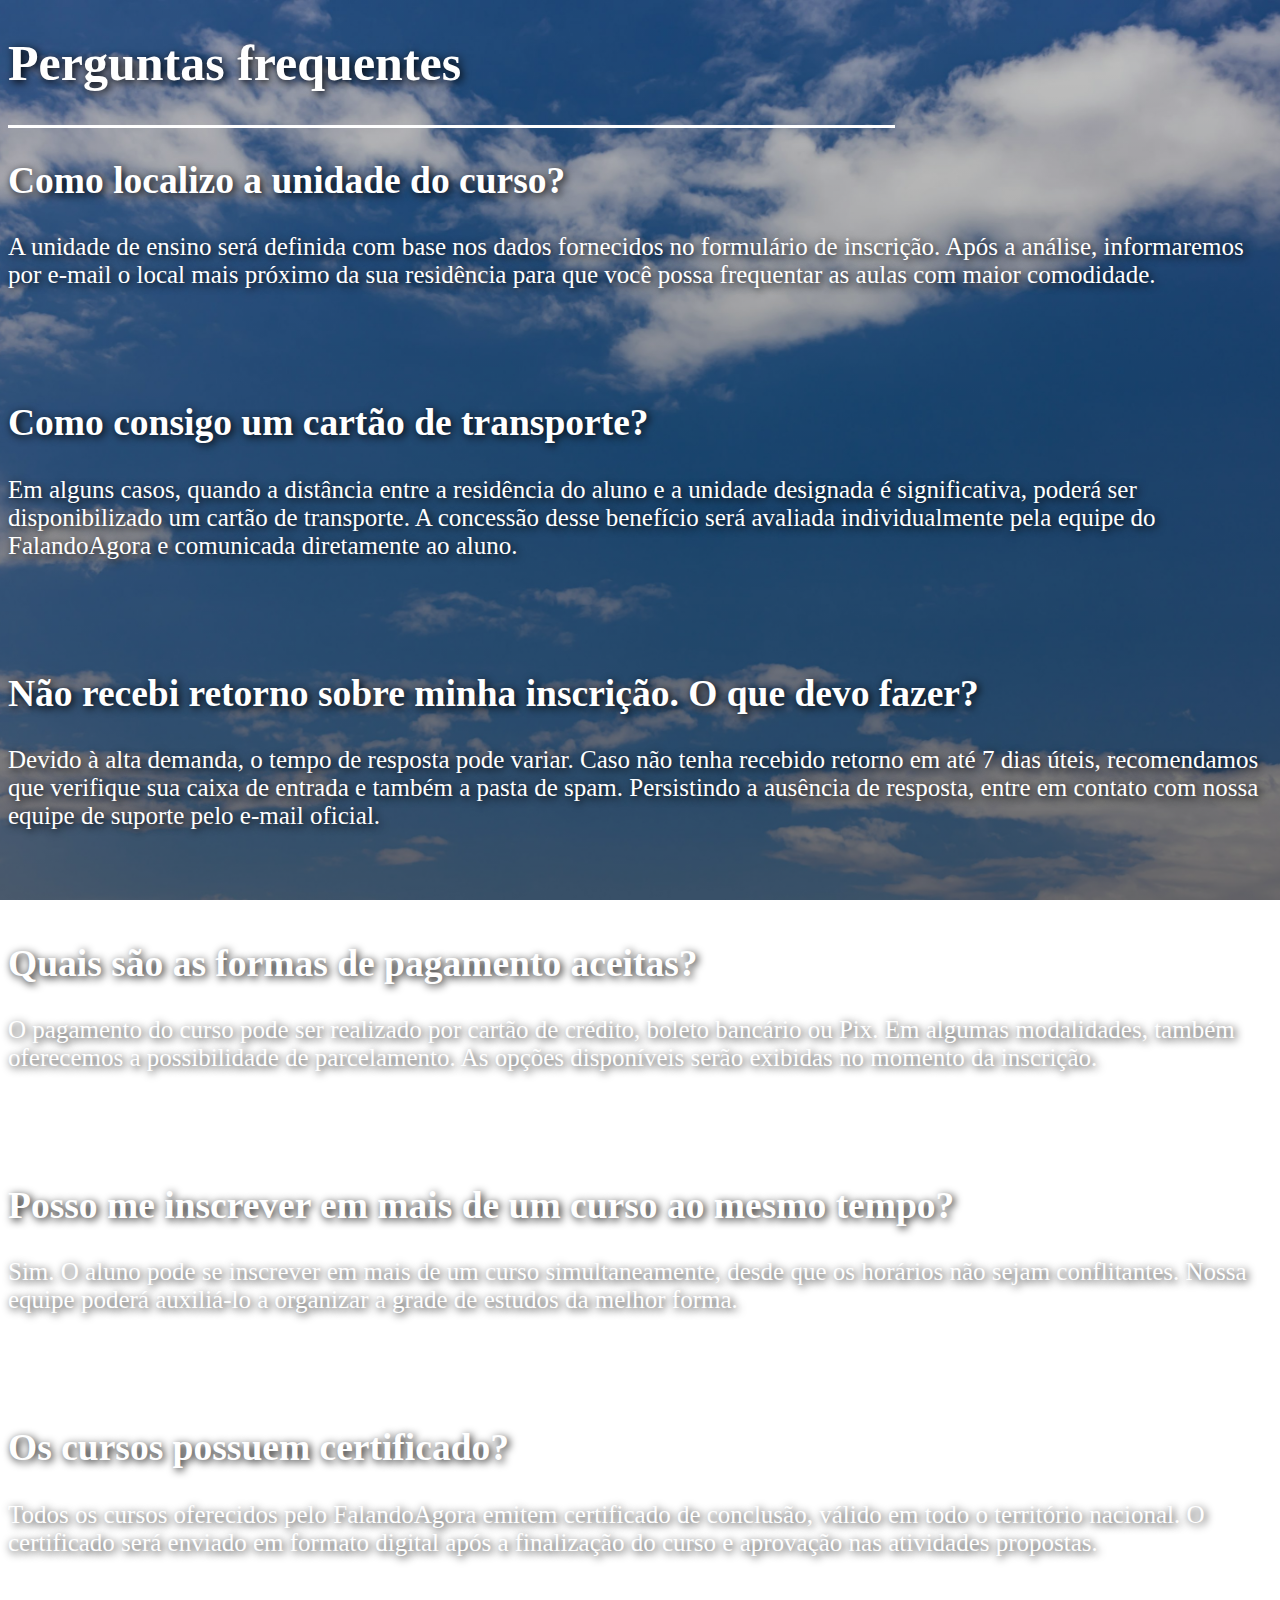
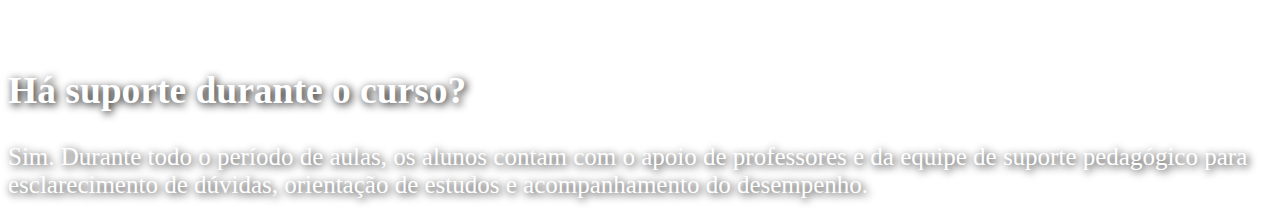
<file: perguntas.html>
<!DOCTYPE html>
<html lang="en">
<head>
    <meta charset="UTF-8">
    <meta name="viewport" content="width=device-width, initial-scale=1.0">
    <title>Perguntas Frequentes</title>
        <link rel="stylesheet" type="text/css" href="style.css"/>
 <style type="text/css">
            body    {
              background: 
    linear-gradient(rgba(0, 0, 0, 0.2), rgba(0, 0, 0, 0.5)),
    url("imagens/ceu.jpeg");
  background-size: cover;
  background-repeat: no-repeat;
  background-position: center;
  background-attachment: fixed;
                    }
                  </style>
</head>
<body>
 
<div class="textobranco textomedio">

<h1>Perguntas frequentes</h1>
<hr color="white" size="3px" width="70%" align="left"> 

<h2>Como localizo a unidade do curso?</h2>
<p>
A unidade de ensino será definida com base nos dados fornecidos no formulário de inscrição. 
Após a análise, informaremos por e-mail o local mais próximo da sua residência para que você 
possa frequentar as aulas com maior comodidade.
</p>
<br><br>

<h2>Como consigo um cartão de transporte?</h2>
<p>
Em alguns casos, quando a distância entre a residência do aluno e a unidade designada é 
significativa, poderá ser disponibilizado um cartão de transporte. A concessão desse benefício 
será avaliada individualmente pela equipe do FalandoAgora e comunicada diretamente ao aluno.
</p>
<br><br>

<h2>Não recebi retorno sobre minha inscrição. O que devo fazer?</h2>
<p>
Devido à alta demanda, o tempo de resposta pode variar. Caso não tenha recebido retorno em até 
7 dias úteis, recomendamos que verifique sua caixa de entrada e também a pasta de spam. 
Persistindo a ausência de resposta, entre em contato com nossa equipe de suporte pelo e-mail oficial.
</p>
<br><br>

<h2>Quais são as formas de pagamento aceitas?</h2>
<p>
O pagamento do curso pode ser realizado por cartão de crédito, boleto bancário ou Pix. 
Em algumas modalidades, também oferecemos a possibilidade de parcelamento. 
As opções disponíveis serão exibidas no momento da inscrição.
</p>
<br><br>

<h2>Posso me inscrever em mais de um curso ao mesmo tempo?</h2>
<p>
Sim. O aluno pode se inscrever em mais de um curso simultaneamente, desde que os horários 
não sejam conflitantes. Nossa equipe poderá auxiliá-lo a organizar a grade de estudos da melhor forma.
</p>
<br><br>

<h2>Os cursos possuem certificado?</h2>
<p>
Todos os cursos oferecidos pelo FalandoAgora emitem certificado de conclusão, válido em todo 
o território nacional. O certificado será enviado em formato digital após a finalização do curso 
e aprovação nas atividades propostas.
</p>
<br><br>

<h2>Há suporte durante o curso?</h2>
<p>
Sim. Durante todo o período de aulas, os alunos contam com o apoio de professores e da equipe 
de suporte pedagógico para esclarecimento de dúvidas, orientação de estudos e acompanhamento 
do desempenho.
</p>



</div>

</body>
</html>
</file>
<file: style.css>
.card {
  display: flex;
  align-items: center;
  justify-content: flex-start;
  flex: 1 1 calc(50% - 20px); /* cada card ocupa metade da linha */
  min-height: 200px;
  border-radius: 10px; /* cantos arredondados */
  padding: 15px;
  background-color: #f5f5f5;
  box-shadow: 2px 2px 10px rgba(0,0,0,0.2);
  margin: 2%;
}

.card-text {
  flex: 1;
  text-align: left;
}

.card-img {
  width: 200px;
  height: 100%;
  overflow: hidden;
}

.card-img img {
  width: 100%;
  height: 100%;
  object-fit: cover;
  border-radius: 5px;
}

.textomedio {
  font-size: 25px;
}

.centralizar {
    text-align: center;
}

.animacao {
        transition: transform 0.3s ease;
      }

      .animacao:hover {
        transform: scale(1.04);
      }     





.cardnav {
display: flex; /* coloca texto e imagem lado a lado */
align-items: center; 
justify-content: center; 
width: 90%; 
height: 20%; 
border-radius: 2%; /* cantos arredondados */
padding: 5%;
background-color: #f5f5f5;
box-shadow: 2px 2px 10px rgba(0,0,0,0.2);
flex: 1 1 calc(50% - 20px); /* cada card ocupa metade da linha */
} 

.cardnav-img {
width: 95%; 
height: 100%;
overflow: hidden;
}

.cardnav-img img {
width: 100%;
height: 100%;
object-fit: cover; 
border-radius: none;
} 


a {
  color: inherit;        
  text-decoration: none; /* tira o sublinhado */
}

a:hover {
  color: inherit;        
  text-decoration: none; /* garante que não volta no hover */
}

legend,label {
 color: white;
}

.textobranco,legend {
  color: white;
  text-shadow: 2px 2px 8px black;
}

.iconepequeno {
  width: 75px;      /* largura da div */
  height: 50px;     /* altura da div */
  display: inline-block;
  overflow: hidden;      
  border-radius: 5px;     /* arredondados */
  vertical-align: middle; /* alinha com texto, se usado na mesma linha */
}

.iconepequeno img {
  width: 100%;
  height: 100%;
  object-fit: cover; 
}


.iconemedio {
  width: auto;
  display: flex;
  justify-content: center;
  align-items: center;
  align-content: center;
  border-radius: 2%;
  padding: 3%;
   margin-bottom: 0%; /* controla espaço entre imagens */
}

.iconemedio img {
  width: 90%;
  height: auto;
  object-fit: cover;  /* mantém proporção sem distorcer */
      box-shadow: 1px 0px 10px rgba(0,0,0,0.2);
}

input,select,button {
  border-radius: 6px;
  border: none;
}
</file>
